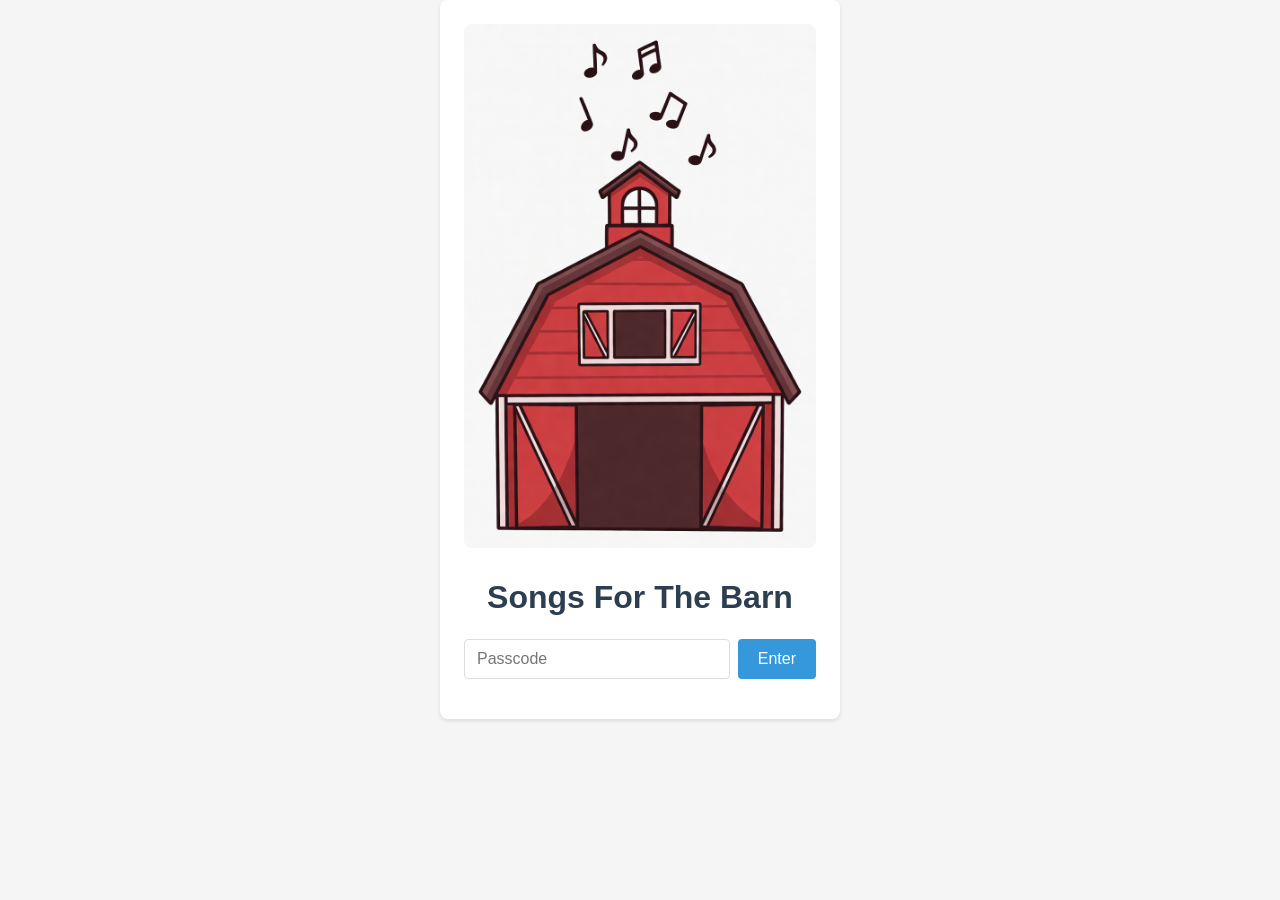
<file: frontend/index.html>
<!DOCTYPE html>
<html lang="en">
<head>
  <meta charset="UTF-8">
  <meta name="viewport" content="width=device-width, initial-scale=1.0">
  <title>Songs For The Barn</title>
  <link rel="stylesheet" href="css/style.css">
</head>
<body>
  <div class="passcode-container">
    <div class="card passcode-box">
      <img src="img/barn.jpg" alt="Barn" style="max-width:100%;border-radius:8px;margin-bottom:16px;">
      <h1>Songs For The Barn</h1>
      <div class="form-group" style="display:flex;gap:8px;">
        <input type="password" id="passcode" placeholder="Passcode" autocomplete="off" style="flex:1;">
        <button class="btn btn-primary" id="enter-btn">Enter</button>
      </div>
      <div id="error-msg" class="alert alert-error hidden mt-2"></div>
    </div>
  </div>

  <script src="js/config.js"></script>
  <script>
    // If already authenticated, skip straight to songs
    if (sessionStorage.getItem('rcv_passcode') === CONFIG.passcode) {
      window.location.href = 'songs.html';
    }

    document.getElementById('enter-btn').addEventListener('click', tryEnter);
    document.getElementById('passcode').addEventListener('keydown', function(e) {
      if (e.key === 'Enter') tryEnter();
    });

    function tryEnter() {
      var code = document.getElementById('passcode').value;
      if (code === CONFIG.passcode) {
        sessionStorage.setItem('rcv_passcode', code);
        window.location.href = 'songs.html';
      } else {
        var err = document.getElementById('error-msg');
        err.textContent = 'Incorrect passcode.';
        err.classList.remove('hidden');
      }
    }
  </script>
</body>
</html>
</file>
<file: frontend/css/style.css>
* {
  box-sizing: border-box;
  margin: 0;
  padding: 0;
}

body {
  font-family: -apple-system, BlinkMacSystemFont, 'Segoe UI', Roboto, sans-serif;
  background: #f5f5f5;
  color: #333;
  line-height: 1.6;
}

.container {
  max-width: 800px;
  margin: 0 auto;
  padding: 20px;
}

/* Navigation */
nav {
  background: #2c3e50;
  padding: 12px 20px;
  display: flex;
  gap: 20px;
  align-items: center;
}

nav a {
  color: #ecf0f1;
  text-decoration: none;
  font-weight: 500;
}

nav a:hover {
  color: #3498db;
}

nav .brand {
  font-size: 1.2em;
  font-weight: 700;
  margin-right: auto;
  color: #ecf0f1;
}

/* Typography */
h1, h2 {
  margin-bottom: 16px;
  color: #2c3e50;
}

/* Card */
.card {
  background: white;
  border-radius: 8px;
  padding: 24px;
  margin-bottom: 20px;
  box-shadow: 0 2px 4px rgba(0,0,0,0.1);
}

/* Forms */
.form-group {
  margin-bottom: 16px;
}

label {
  display: block;
  margin-bottom: 4px;
  font-weight: 500;
}

input[type="text"],
input[type="password"] {
  width: 100%;
  padding: 10px 12px;
  border: 1px solid #ddd;
  border-radius: 4px;
  font-size: 16px;
}

input:focus {
  outline: none;
  border-color: #3498db;
  box-shadow: 0 0 0 2px rgba(52,152,219,0.2);
}

/* Buttons */
button, .btn {
  padding: 10px 20px;
  border: none;
  border-radius: 4px;
  font-size: 16px;
  cursor: pointer;
  font-weight: 500;
  transition: background 0.2s;
}

.btn-primary {
  background: #3498db;
  color: white;
}

.btn-primary:hover {
  background: #2980b9;
}

.btn-primary:disabled {
  background: #95c8e8;
  cursor: not-allowed;
}

.btn-danger {
  background: #e74c3c;
  color: white;
}

.btn-danger:hover {
  background: #c0392b;
}

.btn-sm {
  padding: 4px 10px;
  font-size: 14px;
}

/* Passcode page */
.passcode-container {
  display: flex;
  justify-content: center;
  align-items: center;
  min-height: 80vh;
}

.passcode-box {
  text-align: center;
  width: 100%;
  max-width: 400px;
}

/* Admin item list */
.item-list {
  list-style: none;
}

.item-list li {
  display: flex;
  align-items: center;
  justify-content: space-between;
  padding: 10px 12px;
  border-bottom: 1px solid #eee;
}

.item-list li:last-child {
  border-bottom: none;
}

/* Voting two-panel layout */
.vote-panels {
  display: grid;
  grid-template-columns: 1fr 1fr;
  gap: 20px;
}

@media (max-width: 600px) {
  .vote-panels {
    grid-template-columns: 1fr;
  }
}

.panel {
  background: white;
  border-radius: 8px;
  padding: 16px;
  box-shadow: 0 2px 4px rgba(0,0,0,0.1);
}

.panel h3 {
  margin-bottom: 12px;
  color: #2c3e50;
}

.panel-item {
  display: flex;
  align-items: center;
  padding: 10px 12px;
  margin-bottom: 6px;
  background: #f8f9fa;
  border-radius: 4px;
  cursor: pointer;
  transition: background 0.2s;
  user-select: none;
}

.panel-item:hover {
  background: #e8f4fd;
}

.panel-item .rank {
  font-weight: 700;
  color: #3498db;
  margin-right: 12px;
  min-width: 24px;
}

.panel-item .item-name {
  flex: 1;
}

.panel-item .move-btns {
  display: flex;
  gap: 4px;
}

.panel-item .move-btns button {
  padding: 2px 8px;
  font-size: 12px;
  background: #ddd;
  border: none;
  border-radius: 3px;
  cursor: pointer;
}

.panel-item .move-btns button:hover {
  background: #bbb;
}

.panel-item .move-btns button:disabled {
  opacity: 0.3;
  cursor: not-allowed;
}

/* Results bars */
.result-bar {
  display: flex;
  align-items: center;
  margin-bottom: 8px;
}

.result-bar .rank {
  font-weight: 700;
  min-width: 30px;
  color: #2c3e50;
}

.result-bar .name {
  min-width: 150px;
  font-weight: 500;
}

.result-bar .bar-container {
  flex: 1;
  height: 28px;
  background: #ecf0f1;
  border-radius: 4px;
  overflow: hidden;
  margin: 0 12px;
}

.result-bar .bar {
  height: 100%;
  background: #3498db;
  border-radius: 4px;
  transition: width 0.5s ease;
}

.result-bar .score {
  font-weight: 600;
  min-width: 50px;
  text-align: right;
}

/* Voter tags on results page */
.voter-tag {
  display: inline-block;
  padding: 4px 10px;
  margin: 4px;
  background: #ecf0f1;
  border-radius: 12px;
  font-size: 14px;
}

/* Alerts */
.alert {
  padding: 12px 16px;
  border-radius: 4px;
  margin-bottom: 16px;
}

.alert-warning {
  background: #ffeaa7;
  color: #856404;
}

.alert-error {
  background: #fab1a0;
  color: #721c24;
}

.alert-success {
  background: #55efc4;
  color: #155724;
}

/* Vote call-to-action banner */
.vote-cta {
  display: flex;
  align-items: center;
  justify-content: space-between;
  background: #2c3e50;
  color: white;
  padding: 16px 24px;
  border-radius: 8px;
  margin-bottom: 20px;
  font-size: 1.1em;
  font-weight: 600;
}

.vote-cta .btn {
  font-size: 1em;
  white-space: nowrap;
}

/* Songs table */
.songs-table {
  width: 100%;
  border-collapse: collapse;
}

.songs-table th,
.songs-table td {
  text-align: left;
  padding: 10px 12px;
  border-bottom: 1px solid #eee;
}

.songs-table th {
  font-weight: 600;
  color: #2c3e50;
  border-bottom: 2px solid #ddd;
}

.songs-table tr:last-child td {
  border-bottom: none;
}

.songs-table a {
  color: #3498db;
  text-decoration: none;
}

.songs-table a:hover {
  text-decoration: underline;
}

/* On Deck vote buttons */
.ondeck-votes {
  white-space: nowrap;
}

.vote-btn {
  padding: 4px 10px;
  font-size: 14px;
  border: 1px solid #ddd;
  border-radius: 4px;
  background: #f8f9fa;
  cursor: pointer;
  margin-right: 4px;
  transition: background 0.2s;
}

.vote-btn:hover {
  background: #e8f4fd;
}

.vote-btn.voted.vote-up {
  background: #d4edda;
  border-color: #28a745;
}

.vote-btn.voted.vote-down {
  background: #f8d7da;
  border-color: #dc3545;
}

/* Utilities */
.hidden {
  display: none !important;
}

.text-center {
  text-align: center;
}

.mt-2 {
  margin-top: 16px;
}

.mb-2 {
  margin-bottom: 16px;
}
</file>
